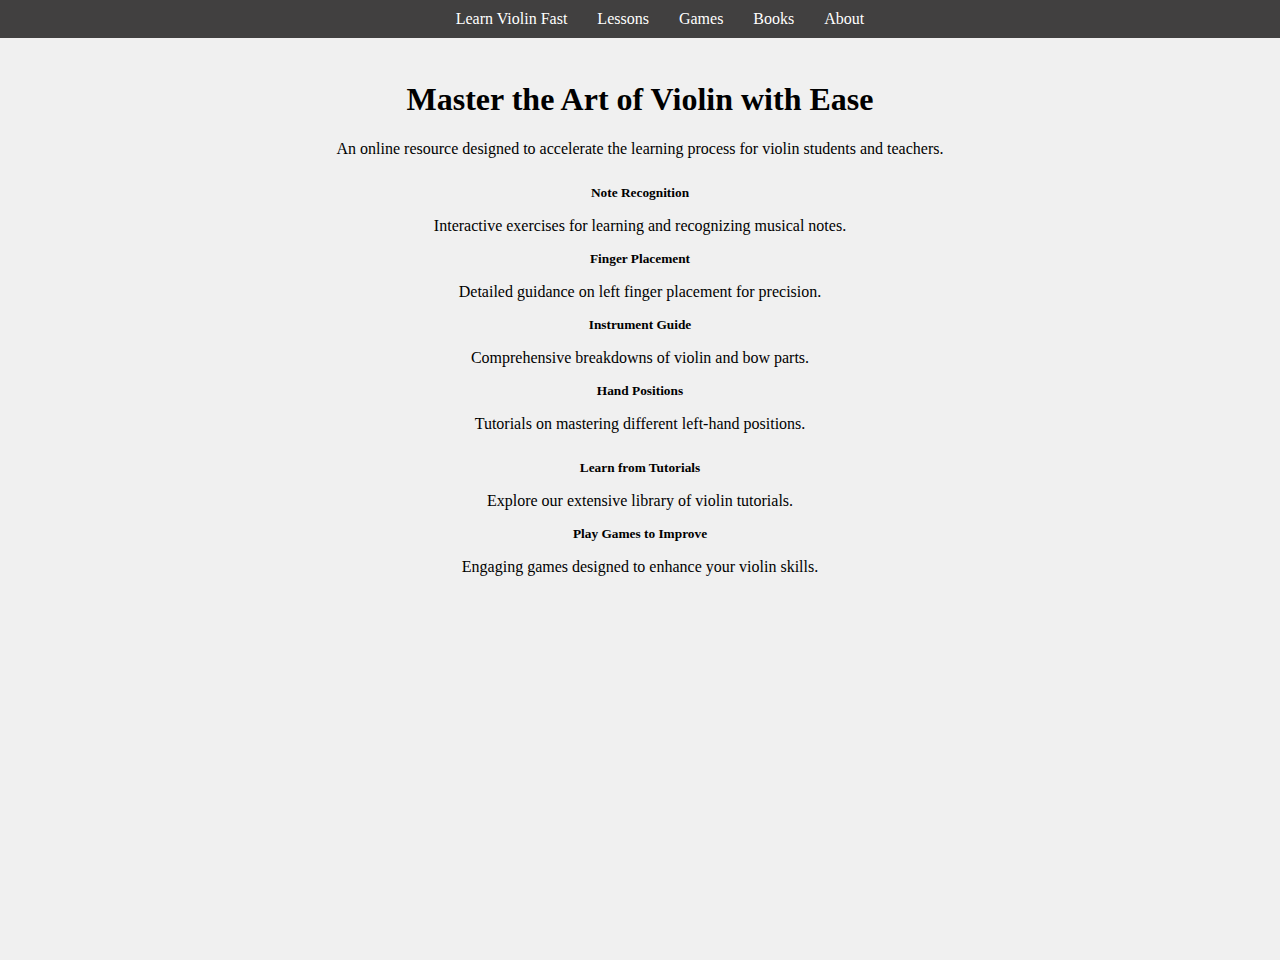
<file: index.html>
<!DOCTYPE html>
<html>
<head>
    <title>Learn Violin Fast</title>
    <link rel="stylesheet" type="text/css" href="style.css">
    <meta charset="UTF-8">
    <meta name="viewport" content="width=device-width, initial-scale=1">
    <meta name="description" content="Learn Violin Fast - An online resource designed to accelerate learning for violin students and teachers.">
    <meta name="keywords" content="Violin, Music Learning, Violin Tutorials, Violin Games, Music Education">
    <meta name="author" content="Learn Violin Fast">
</head>
<body>
    <!-- Navigation Bar -->
    <nav>
        <a href="index.html" id="home-button">Learn Violin Fast</a>
        <a href="lessons.html">Lessons</a>
        <a href="games.html">Games</a>
        <a href="books.html">Books</a>
        <a href="about.html">About</a>
    </nav>

    <!-- Welcome Section -->
    <section id="welcome-section" style="text-align: center;">
        <h1>Master the Art of Violin with Ease</h1>
        <p>An online resource designed to accelerate the learning process for violin students and teachers.</p>
    </section>

    <!-- Features Overview -->
    <section id="features-overview" style="text-align: center;">
        <div class="feature">
            <h2 style="font-size: smaller;">Note Recognition</h2>
            <p>Interactive exercises for learning and recognizing musical notes.</p>
        </div>
        <div class="feature">
            <h2 style="font-size: smaller;">Finger Placement</h2>
            <p>Detailed guidance on left finger placement for precision.</p>
        </div>
        <div class="feature">
            <h2 style="font-size: smaller;">Instrument Guide</h2>
            <p>Comprehensive breakdowns of violin and bow parts.</p>
        </div>
        <div class="feature">
            <h2 style="font-size: smaller;">Hand Positions</h2>
            <p>Tutorials on mastering different left-hand positions.</p>
        </div>
    </section>

    <!-- Tutorials and Games -->
    <section id="learning-tools" style="text-align: center;">
        <div id="tutorials">
            <h2 style="font-size: smaller;">Learn from Tutorials</h2>
            <p>Explore our extensive library of violin tutorials.</p>
        </div>
        <div id="games">
            <h2 style="font-size: smaller;">Play Games to Improve</h2>
            <p>Engaging games designed to enhance your violin skills.</p>
        </div>
    </section>

    <script src="script.js"></script>
</body>
</html>
</file>
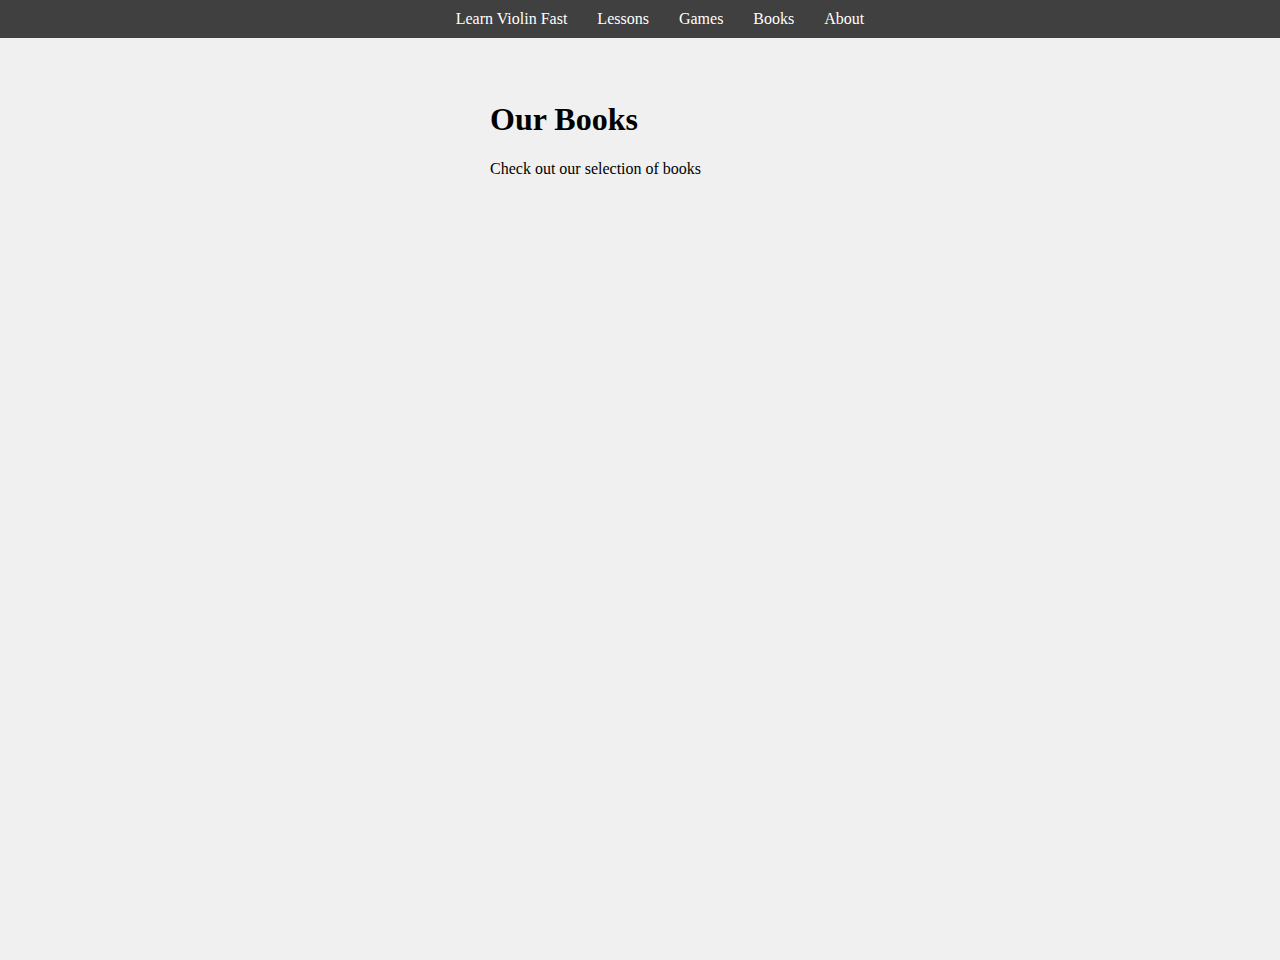
<file: books.html>
<!DOCTYPE html>
<html>
<head>
    <title>Learn Violin Fast</title>
    <link rel="stylesheet" type="text/css" href="style.css">
    <meta charset="UTF-8">
    <meta name="viewport" content="width=device-width, initial-scale=1">
    <meta name="description" content="Learn Violin Fast - An online resource designed to accelerate learning for violin students and teachers.">
    <meta name="keywords" content="Violin, Music Learning, Violin Tutorials, Violin Games, Music Education">
    <meta name="author" content="Learn Violin Fast">
</head>
<body>
    <!-- Navigation Bar -->
    <nav>
        <a href="index.html" id="home-button">Learn Violin Fast</a>
        <a href="lessons.html">Lessons</a>
        <a href="games.html">Games</a>
        <a href="books.html">Books</a>
        <a href="about.html">About</a>
    </nav>

    <!-- Books Section -->
    <section id="books-section" style="padding: 20px;">
        <h1>Our Books</h1>
        <p>Check out our selection of books</p>
        <!-- Amazon Products Iframe -->
        <iframe src="https://violinexplained.com/shop/" width="100%" height="600" style="border:none;">
            <!-- Fallback content in case iframes are not supported -->
            Your browser does not support iframes. Check out our products <a href="https://violinexplained.com/shop/">here</a>.
        </iframe>
    </section>

    <script src="script.js"></script>
</body>
</html>
</file>
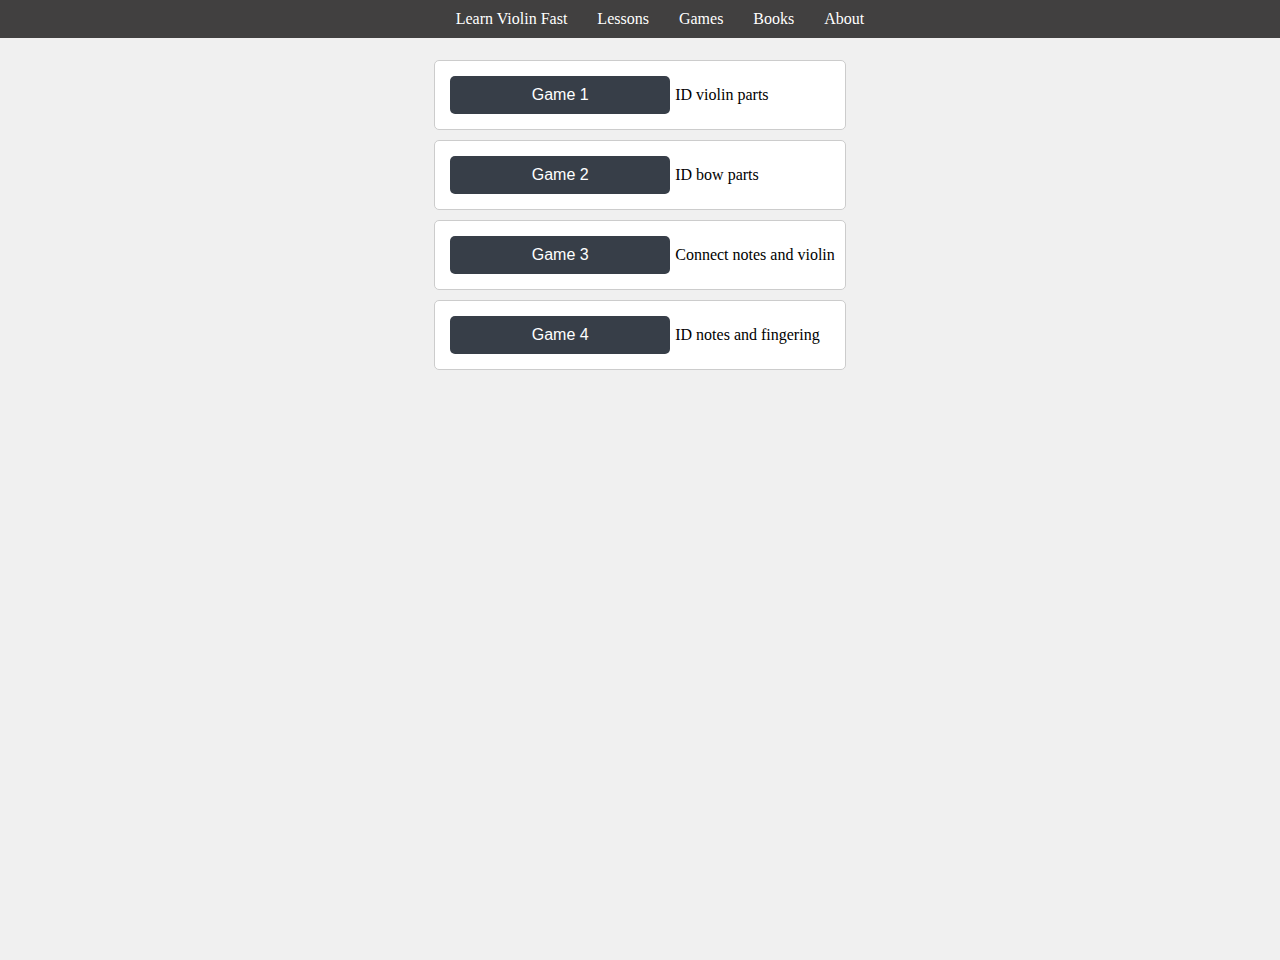
<file: games.html>
<!DOCTYPE html>
<html>
<head>
    <title>Learn Violin Fast</title>
    <link rel="stylesheet" type="text/css" href="style.css">
</head>
<body>
<!-- Navigation Bar -->
<nav>
    <a href="index.html" id="home-button">Learn Violin Fast</a>
    <a href="lessons.html">Lessons</a>
    <a href="games.html">Games</a>
    <a href="books.html">Books</a>
    <a href="about.html">About</a>
</nav>

    <!-- Games Section -->
    <section id="games-section">
        <div class="game">
            <button class="game-button" onclick="window.location.href='game1.html';">Game 1</button>
            <p>ID violin parts</p>
        </div>

        <div class="game">
            <button class="game-button" onclick="window.location.href='game2.html';">Game 2</button>
            <p>ID bow parts</p>
        </div>

        <div class="game">
            <button class="game-button" onclick="window.location.href='game3.html';">Game 3</button>
            <p>Connect notes and violin</p>
        </div>

        <div class="game">
            <button class="game-button" onclick="window.location.href='game4.html';">Game 4</button>
            <p>ID notes and fingering</p>
        </div>
    </section>

    <script src="script.js"></script>
</body>
</html>
</file>
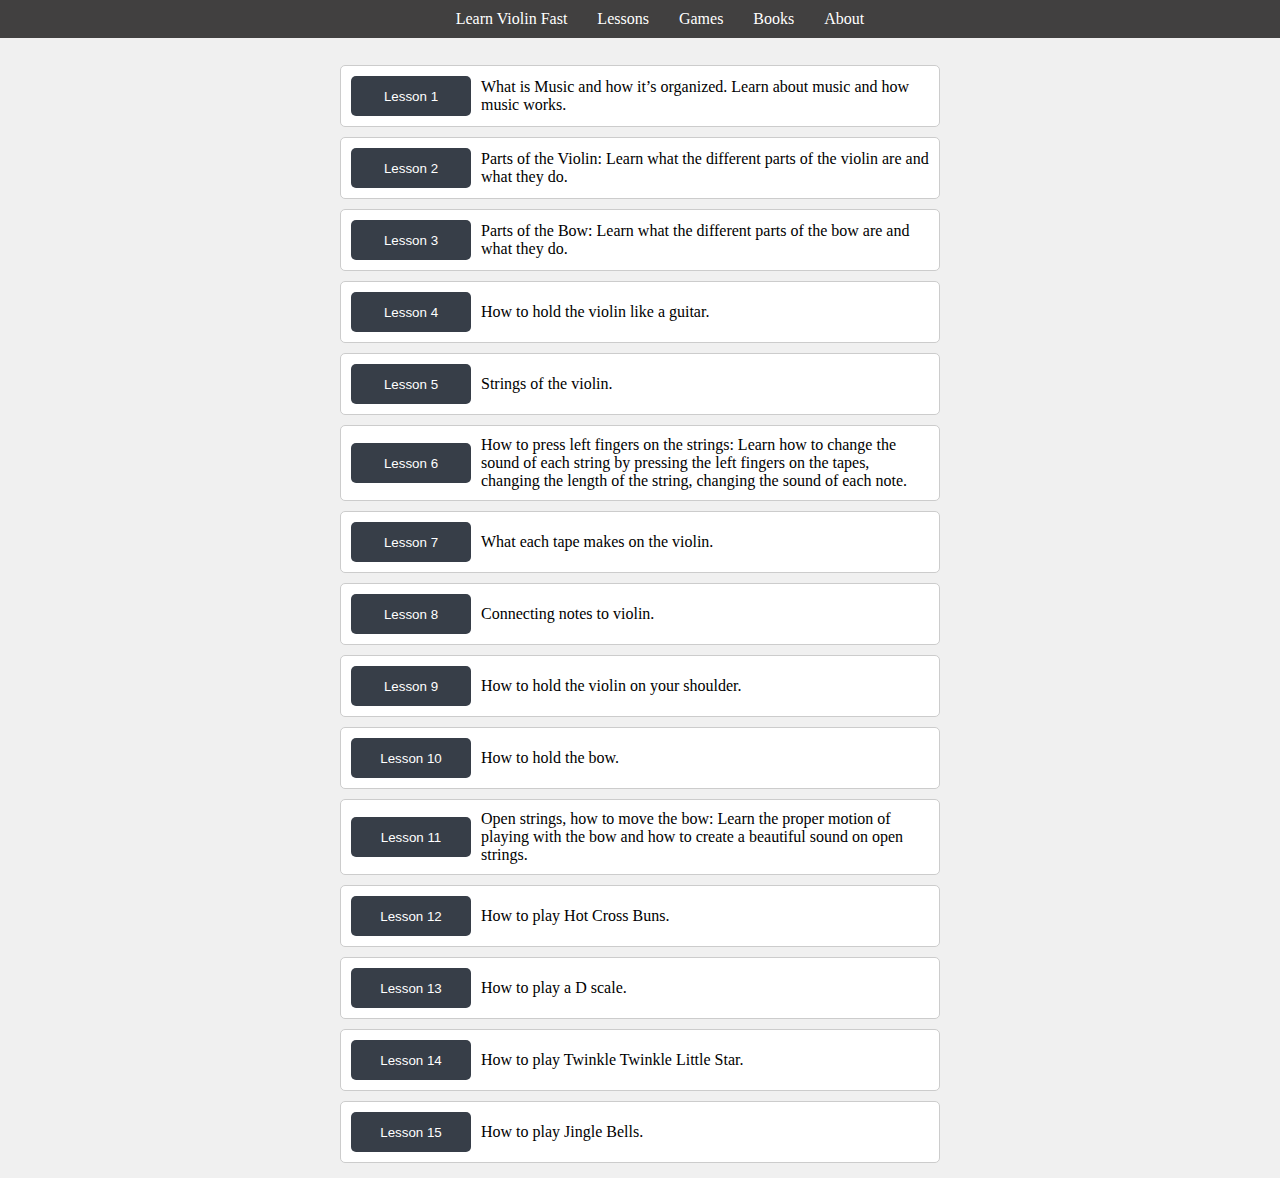
<file: lessons.html>
<!DOCTYPE html>
<html>
<head>
    <title>Learn Violin Fast</title>
    <link rel="stylesheet" type="text/css" href="style.css">
    <meta charset="UTF-8">
    <meta name="viewport" content="width=device-width, initial-scale=1">
    <meta name="description" content="Learn Violin Fast - An online resource designed to accelerate learning for violin students and teachers.">
    <meta name="keywords" content="Violin, Music Learning, Violin Tutorials, Violin Games, Music Education">
    <meta name="author" content="Learn Violin Fast">
</head>
<body>
    <!-- Navigation Bar -->
    <nav>
        <a href="index.html" id="home-button">Learn Violin Fast</a>
        <a href="lessons.html">Lessons</a>
        <a href="games.html">Games</a>
        <a href="books.html">Books</a>
        <a href="about.html">About</a>
    </nav>

    <!-- Tutorials Section -->
    <section id="tutorials-section">
        <div class="lesson">
            <button class="lesson-button">Lesson 1</button>
            <p>What is Music and how it’s organized. Learn about music and how music works.</p>
        </div>

        <div class="lesson">
            <button class="lesson-button">Lesson 2</button>
            <p>Parts of the Violin: Learn what the different parts of the violin are and what they do.</p>
        </div>

        <div class="lesson">
            <button class="lesson-button">Lesson 3</button>
            <p>Parts of the Bow: Learn what the different parts of the bow are and what they do.</p>
        </div>

        <div class="lesson">
            <button class="lesson-button">Lesson 4</button>
            <p>How to hold the violin like a guitar.</p>
        </div>

        <div class="lesson">
            <button class="lesson-button">Lesson 5</button>
            <p>Strings of the violin.</p>
        </div>

        <div class="lesson">
            <button class="lesson-button">Lesson 6</button>
            <p>How to press left fingers on the strings: Learn how to change the sound of each string by pressing the left fingers on the tapes, changing the length of the string, changing the sound of each note.</p>
        </div>

        <div class="lesson">
            <button class="lesson-button">Lesson 7</button>
            <p>What each tape makes on the violin.</p>
        </div>

        <div class="lesson">
            <button class="lesson-button">Lesson 8</button>
            <p>Connecting notes to violin.</p>
        </div>

        <div class="lesson">
            <button class="lesson-button">Lesson 9</button>
            <p>How to hold the violin on your shoulder.</p>
        </div>

        <div class="lesson">
            <button class="lesson-button">Lesson 10</button>
            <p>How to hold the bow.</p>
        </div>

        <div class="lesson">
            <button class="lesson-button">Lesson 11</button>
            <p>Open strings, how to move the bow: Learn the proper motion of playing with the bow and how to create a beautiful sound on open strings.</p>
        </div>

        <div class="lesson">
            <button class="lesson-button">Lesson 12</button>
            <p>How to play Hot Cross Buns.</p>
        </div>

        <div class="lesson">
            <button class="lesson-button">Lesson 13</button>
            <p>How to play a D scale.</p>
        </div>

        <div class="lesson">
            <button class="lesson-button">Lesson 14</button>
            <p>How to play Twinkle Twinkle Little Star.</p>
        </div>

        <div class="lesson">
            <button class="lesson-button">Lesson 15</button>
            <p>How to play Jingle Bells.</p>
        </div>
    </section>

    <script src="script.js"></script>
</body>
</html>
</file>
<file: style.css>
body {
    background-color: #f0f0f0;
    display: flex;
    flex-direction: column;
    align-items: center; /* Centers all the child elements horizontally */
    justify-content: flex-start; /* Aligns children to the top of the container */
    height: 100vh;
    padding-top: 60px; /* Padding at the top to account for the fixed navbar height */
    margin: 0; /* Reset default margin */
}

/* Ensure the nav bar stays on top and is visible */
nav {
    display: flex;
    justify-content: center;
    align-items: center;
    padding: 10px 20px;
    position: fixed; /* Fixed at the top */
    top: 0;
    left: 0;
    width: 100%;
    background-color: #414040; /* Dark background for the navbar */
    z-index: 1000; /* High z-index to ensure it is above other content */
}

nav a {
    color: white;
    text-decoration: none;
    margin: 0 15px;
}

nav a:hover {
    text-decoration: underline;
}








#start-button {
    margin-top: 20px; /* Adds some space between the nav bar and the button */
    padding: 10px 20px; /* Adjust padding as needed */
    /* Remove the width: 100%; if it's there */
    display: inline-block; /* Allows the button to size according to its content */
    text-align: center;
    /* Optional: Set a max-width if you want to limit how wide the button can get */
    max-width: 200px; /* Adjust as needed */
    /* Center the button with auto margins */
    margin-left: auto;
    margin-right: auto;
}

/* Styles for the buttons and their container */
#buttons-container {
    display: flex; /* Use flexbox for the button container */
    justify-content: center; /* Center the buttons within the container */
    flex-wrap: wrap; /* Wrap buttons if they don't fit on one line */
    gap: 10px; /* Space between buttons */
    margin: 20px 0; /* Space above and below the button container */
}

#buttons-container button,
#finger-buttons-container button {
    padding: 10px 20px;
    font-size: 16px;
    cursor: pointer;
    min-width: 50px;
    text-align: center;
}

/* Additional styles for #finger-buttons-container if needed */
#finger-buttons-container {
    display: flex;
    justify-content: center;
    /* ... other styles if needed ... */
}

/* Ensure no other styles are conflicting with the button alignment */

#music-container {
    display: flex; /* Use flexbox for alignment */
    justify-content: center; /* Center content horizontally */
    align-items: center; /* Center content vertically if needed */
    width: 100%; /* Use full width to ensure centering within the body */
    margin: 20px 0; /* Add some margin to separate from other elements */
}

/* If there's a specific width you want for the music example, you can set it here and remove it from the above */
.music-example {
    width: 200px; /* Example specific width */
    margin: 0 auto; /* Auto margins for horizontal centering */
}

#about-section {
    max-width: 800px; /* Adjust this value as needed */
    margin: 0 auto;
    padding: 20px; /* Adds some padding inside the box */
    text-align: center;
}

/* Optional: Style the image to fit well within the box */
#about-section img {
    max-width: 100%; /* Makes sure the image is not wider than the box */
    height: auto; /* Keeps the image aspect ratio intact */
    margin-bottom: 20px; /* Adds some space below the image */
}

#tutorials-section {
    max-width: 600px;
    margin: 0 auto;
    padding: 5px;
    text-align: center;
}

/* ... other styles ... */

.lesson {
    display: flex; /* Use flexbox to allow inline layout */
    align-items: center; /* Vertically align the items in the center */
    margin-bottom: 10px; /* Increase space between lessons */
    padding: 10px;
    border: 1px solid #ccc;
    border-radius: 5px;
    background-color: #fff; /* Assuming you want a white background for each lesson box */
}

.lesson-button {
    background-color: #373e48;
    color: white;
    padding: 10px 20px;
    border: none;
    border-radius: 5px;
    cursor: pointer;
    margin-right: 10px; /* Add some space between the button and the text */
    flex: 0 0 120px; /* Sets the button width to 120px and prevents it from growing or shrinking */
    height: 40px; /* Sets a fixed height for all buttons */
    white-space: nowrap; /* Prevents text from wrapping */
    overflow: hidden; /* Hides any overflow */
    text-overflow: ellipsis; /* Adds an ellipsis to any text that overflows */
}


.lesson p {
    margin: 0; /* Reset margins for the paragraph */
    flex-grow: 1; /* Let the text take up the remaining space */
    text-align: left; /* Align the text to the left */
}

.game {
    display: flex;
    align-items: center;
    margin-bottom: 10px; /* Adjust as necessary */
    padding: 10px;
    border: 1px solid #ccc;
    border-radius: 5px;
    background-color: #fff;
}

.game p {
    margin: 0;
    flex-grow: 1;
    text-align: left;
}

#level-buttons-section {
    margin-top: -40px; /* Adjust this to move the level buttons up or down */
    display: flex;
    justify-content: center;
    gap: 20px; /* Spacing between buttons */
}

/* Ensure level buttons don't overlap the nav */
.game-button {
    background-color: #373e48;
    color: white;
    padding: 10px 20px;
    border: none;
    border-radius: 5px;
    cursor: pointer;
    margin: 5px;
    font-size: 1em;
    width: auto; /* Adjusted to auto to fit content */
    white-space: normal;
    overflow: visible;
    text-overflow: clip;
    display: inline-flex;
    align-items: center;
    justify-content: center;
    width: 220px; /* Fixed width for consistency */
}


#game-display {
    /* Style this section as needed to present the game content */
    padding: 20px;
    max-width: 800px;
    margin: 0 auto; /* Center the game area */
    text-align: center;
    background-color: #fff; /* Optional: set a background color for the game area */
    border: 1px solid #ccc; /* Optional: set a border for the game area */
    border-radius: 5px;
    min-height: 300px; /* Set a minimum height */
}


/* ... any other styles you need ... */
.game-button.active-level {
    background-color: #4CAF50; /* Example active color */
    color: white;
}

.active-level {
    /* Styles for active level button */
    background-color: #4CAF50; /* Example: a green background for active level */
    color: white;
    /* Add other styles as necessary */
}

#explanatory-text {
    text-align: center;
    margin-bottom: 20px;
    margin-top: 60px; /* Increase the margin-top value */
}
</file>
